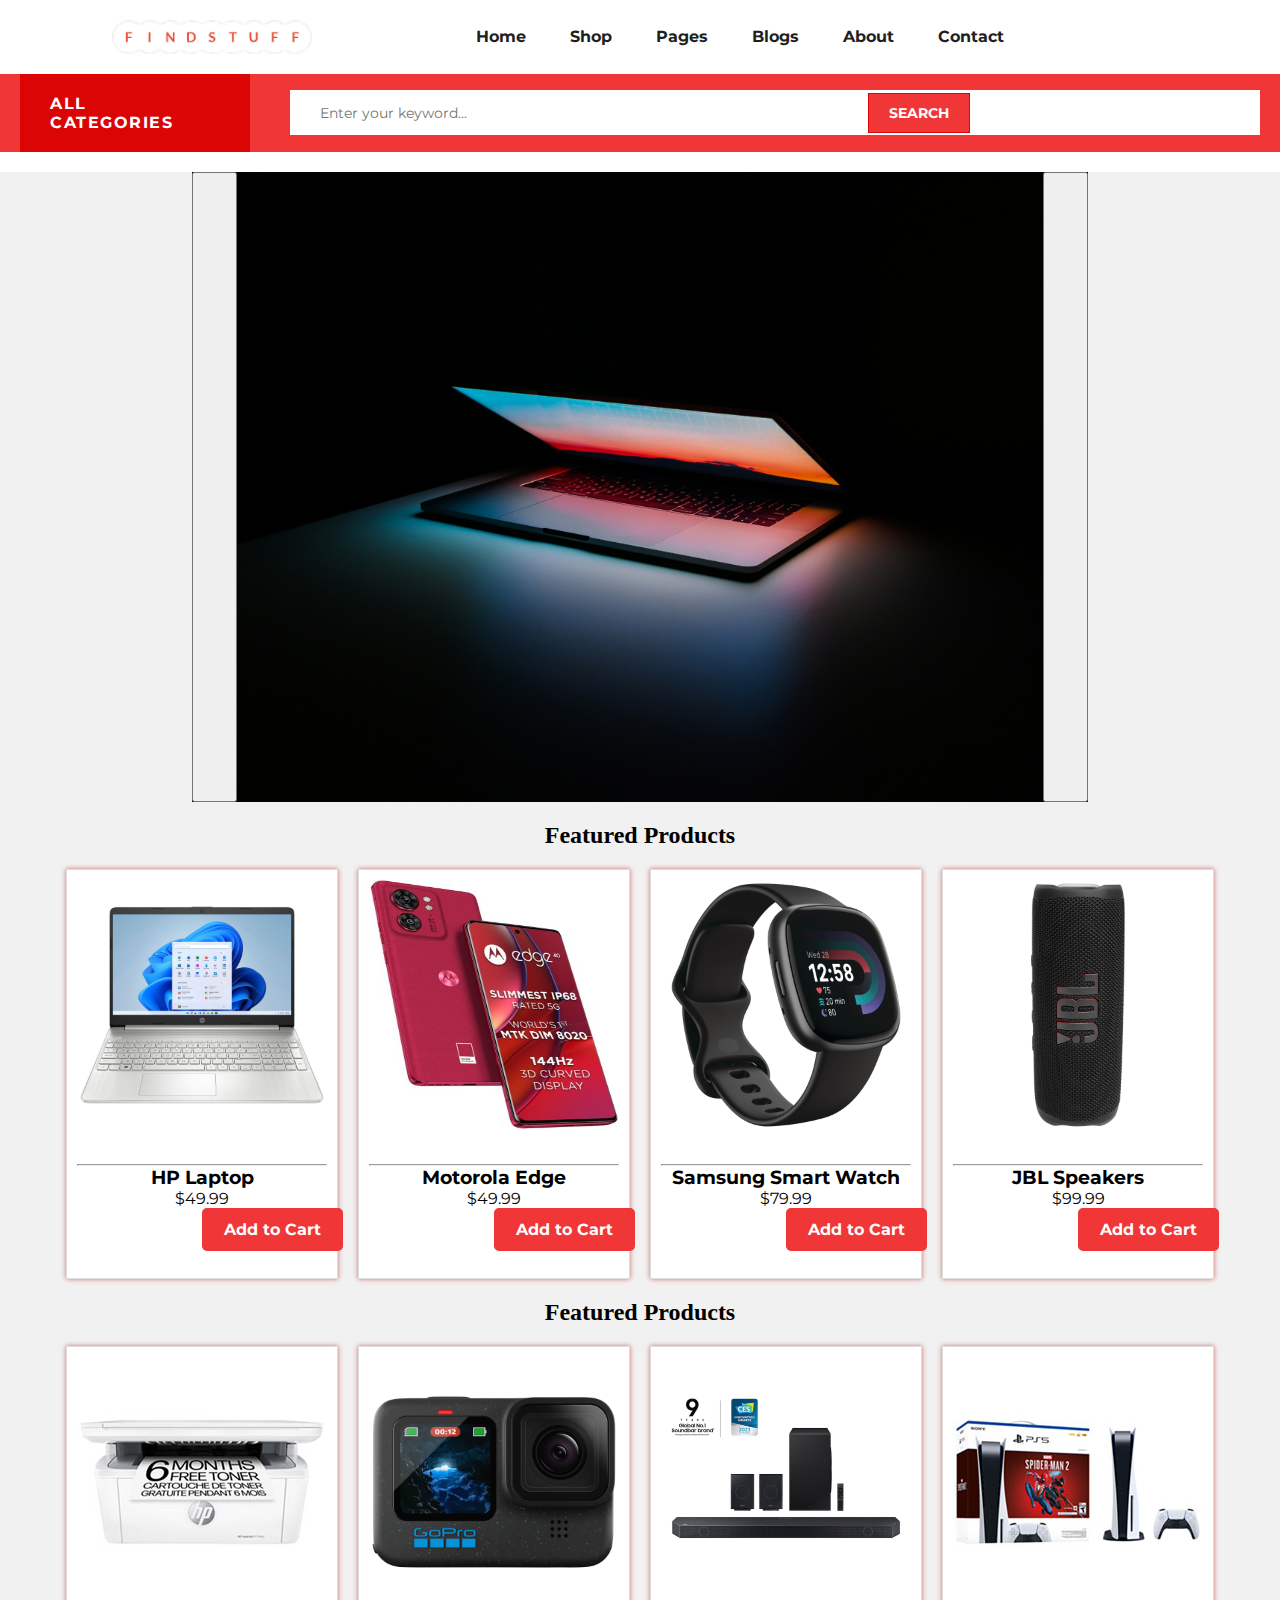
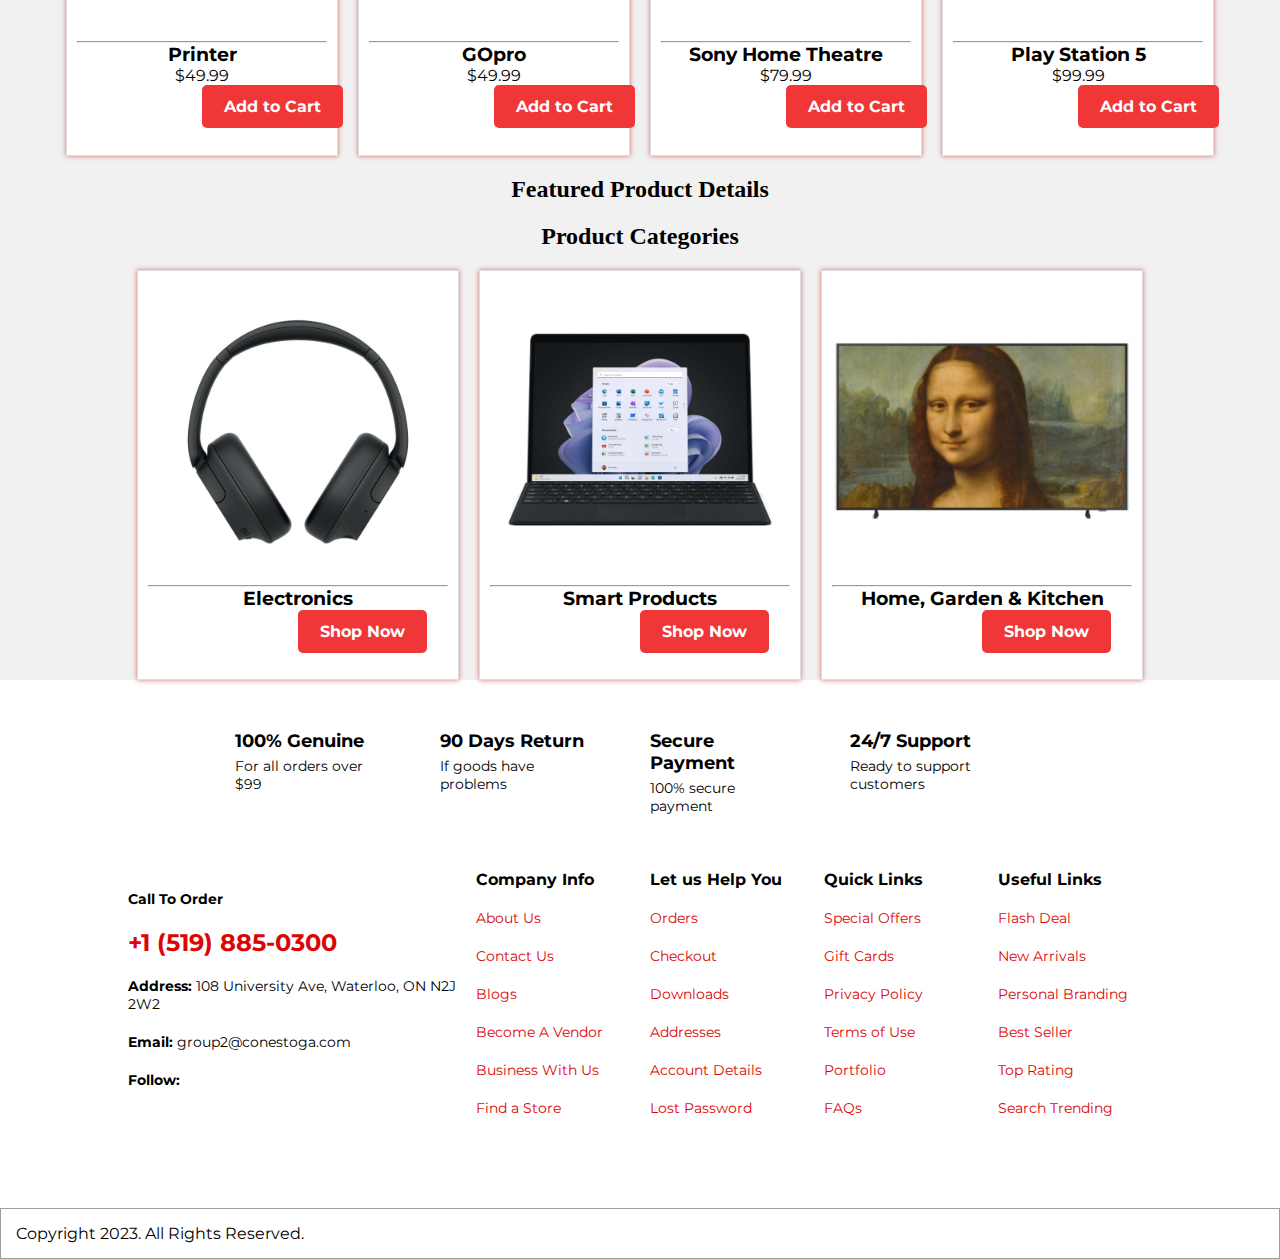
<file: index.html>
<!-- Shravan Choudhary 8941438 and yagnesh Mehta 8884884 -->
<!DOCTYPE html>
<html lang="en">
  <head>
    <meta charset="UTF-8" />
    <meta name="viewport" content="width=device-width, initial-scale=1.0" />
    <!-- <link href="./css/home.css" type="text/css" rel="stylesheet" /> -->
    <link rel="stylesheet" href="./css/home1.css" />
    <!-- <link rel="stylesheet" href="./css/jquery.bxslider.css" /> -->
    <link
      rel="stylesheet"
      href="https://cdnjs.cloudflare.com/ajax/libs/font-awesome/6.5.1/css/all.min.css"
      integrity="sha512-DTOQO9RWCH3ppGqcWaEA1BIZOC6xxalwEsw9c2QQeAIftl+Vegovlnee1c9QX4TctnWMn13TZye+giMm8e2LwA=="
      crossorigin="anonymous"
      referrerpolicy="no-referrer"
    />
    <link rel="stylesheet" href="./js/jquery-ui.min.css" />
    <link rel="stylesheet" href="./css/lightslider.css" />
    <!-- <link href="./js/script.js" type="text/js" /> -->

    <!-- <style>
      ul,
      li {
        margin: 0;
        padding: 0;
        list-style: none;
      }
    </style> -->
    <title>Document</title>
  </head>

  <body>
    <header>
      <div id="nav-section-1">
        <img src="./img/FindStuff-logos_transparent.png" id="nav-title" />
        <nav>
          <ul class="menu-items">
            <li><a href="./index.html">Home</a></li>
            <li><a href="./categories.html">Shop</a></li>
            <li><a href="#">Pages</a></li>
            <li><a href="#">Blogs</a></li>
            <li><a href="./aboutus.html">About</a></li>
            <li><a href="#">Contact</a></li>
          </ul>
        </nav>
        <div class="menu-icons">
          <a href="./login.html"><i class="fa-solid fa-user"></i></a>
        </div>
      </div>

      <div id="nav-section-2">
        <div class="categories">All Categories</div>
        <div class="searchSection">
          <i class="fa-solid fa-magnifying-glass"></i>
          <input type="text" id="search" placeholder="Enter your keyword..." />
          <button id="searchBtn">Search</button>
        </div>
      </div>
    </header>

    <main>
      <div class="imgSlider">
        <img
          src="./img/ales-nesetril-Im7lZjxeLhg-unsplash.jpg"
          alt="Error"
          class="image transform"
        />
        <img
          src="./img/nikita-kostrykin-5eLQ_NB-E8A-unsplash.jpg"
          alt="Error"
          class="image transform"
        />
        <img src="./img/Laptop.jpeg" alt="Error" class="image transform" />
        <img
          src="./img/kari-shea-1SAnrIxw5OY-unsplash.jpg"
          alt="Error"
          class="image transform"
        />
        <img
          src="./img/lee-campbell-GI6L2pkiZgQ-unsplash.jpg"
          alt="Error"
          class="image transform"
        />
        <button id="left" onclick="goPrev()">
          <i class="fa-solid fa-chevron-left"></i>
        </button>
        <button id="right" onclick="goNext()">
          <i class="fa-solid fa-chevron-right"></i>
        </button>
      </div>

      <h2>Featured Products</h2>
      <section class="Home-products">
        <div class="Home-card">
          <img src="./img/Laptop.jpeg" alt="Product 1" />
          <hr />
          <h3>HP Laptop</h3>
          <p class="price">$49.99</p>
          <button class="add-to-cart">Add to Cart</button>
        </div>

        <div class="Home-card">
          <img src="./img/Image1.jpeg" alt="Product 1" />
          <hr />
          <h3>Motorola Edge</h3>
          <p class="price">$49.99</p>
          <button class="add-to-cart">Add to Cart</button>
        </div>

        <div class="Home-card">
          <img src="./img/image2.jpeg" alt="Product 2" />
          <hr />
          <h3>Samsung Smart Watch</h3>
          <p class="price">$79.99</p>
          <button class="add-to-cart">Add to Cart</button>
        </div>

        <div class="Home-card">
          <img src="./img/Image3.jpeg" alt="Product 3" />
          <hr />
          <h3>JBL Speakers</h3>
          <p class="price">$99.99</p>
          <button class="add-to-cart">Add to Cart</button>
        </div>
      </section>

      <h2>Featured Products</h2>
      <section class="Home-products">
        <div class="Home-card">
          <img src="./img/printer.jpeg" alt="Product 1" />
          <hr />
          <h3>Printer</h3>
          <p class="price">$49.99</p>
          <button class="add-to-cart">Add to Cart</button>
        </div>

        <div class="Home-card">
          <img src="./img/Gopro.jpeg" alt="Product 1" />
          <hr />
          <h3>GOpro</h3>
          <p class="price">$49.99</p>
          <button class="add-to-cart">Add to Cart</button>
        </div>

        <div class="Home-card">
          <img src="./img/Home Theatre.jpeg" alt="Product 2" />
          <hr />
          <h3>Sony Home Theatre</h3>
          <p class="price">$79.99</p>
          <button class="add-to-cart">Add to Cart</button>
        </div>
        <div class="Home-card">
          <img src="./img/PS5.jpeg" alt="Product 3" />
          <hr />
          <h3>Play Station 5</h3>
          <p class="price">$99.99</p>
          <button class="add-to-cart">Add to Cart</button>
        </div>
      </section>

      <h2>Featured Product Details</h2>

      <!-- <ul class="bxslider">
        <li><img src="http://placehold.it/170x200&text=FooBar1" /></li>
        <li><img src="http://placehold.it/170x200&text=FooBar2" /></li>
        <li><img src="http://placehold.it/170x200&text=FooBar3" /></li>
        <li><img src="http://placehold.it/170x200&text=FooBar4" /></li>
        <li><img src="http://placehold.it/170x200&text=FooBar5" /></li>
        <li><img src="http://placehold.it/170x200&text=FooBar6" /></li>
        <li><img src="http://placehold.it/170x200&text=FooBar7" /></li>
        <li><img src="http://placehold.it/170x200&text=FooBar8" /></li>
      </ul> -->

      <!-- <section class="Home-details">
    <div class="Home-details-card">
      <img src="./img/image5.jpeg" alt="Product 4">
      <div class="details">
        <h3>Product Name 4</h3>
        <p class="price">$129.99</p>
        <p>Lorem ipsum dolor sit amet, consectetur adipiscing elit. Sed do eiusmod tempor incididunt ut labore et dolore magna aliqua.</p>
        <button class="add-to-cart">Add to Cart</button>
      </div>
    </div>

  </section> -->

      <h2>Product Categories</h2>
      <section class="Home-categories">
        <div class="category-card">
          <img src="./img/image6.jpeg" alt="Category 1" />
          <hr />
          <h3>Electronics</h3>
          <!-- <a href="#">Shop Now</a> -->
          <button class="add-to-cart">Shop Now</button>
        </div>
        <div class="category-card">
          <img src="./img/image4.jpeg" alt="Category 2" />
          <hr />
          <h3>Smart Products</h3>
          <!-- <a href="#">Shop Now</a> -->
          <button class="add-to-cart">Shop Now</button>
        </div>
        <div class="category-card">
          <img src="./img/Home.jpeg" alt="Category 3" />
          <hr />
          <h3>Home, Garden & Kitchen</h3>
          <!-- <a href="#">Shop Now</a> -->
          <button class="add-to-cart">Shop Now</button>
        </div>
      </section>
    </main>

    <!-- ... (remaining HTML content) ... -->

    <footer>
      <div class="care">
        <div>
          <div>
            <i class="fa-solid fa-truck-fast"></i>
          </div>
          <div class="care_details">
            <h3>100% Genuine</h3>
            <p>For all orders over $99</p>
          </div>
        </div>
        <div>
          <div>
            <i class="fa-solid fa-rotate"></i>
          </div>
          <div class="care_details">
            <h3>90 Days Return</h3>
            <p>If goods have problems</p>
          </div>
        </div>
        <div>
          <div>
            <i class="fa-regular fa-credit-card"></i>
          </div>
          <div class="care_details">
            <h3>Secure Payment</h3>
            <p>100% secure payment</p>
          </div>
        </div>
        <div>
          <div>
            <i class="fa-solid fa-headset"></i>
          </div>
          <div class="care_details">
            <h3>24/7 Support</h3>
            <p>Ready to support customers</p>
          </div>
        </div>
      </div>
      <div class="footer-top">
        <div class="contact">
          <p class="footerHeader">Call To Order</p>
          <h1>+1 (519) 885-0300</h1>
          <p><span>Address: </span> 108 University Ave, Waterloo, ON N2J 2W2</p>
          <p><span>Email: </span>group2@conestoga.com</p>
          <p>
            <span>Follow: </span>
            <span>
              <i class="fa-brands fa-facebook"></i>
              <i class="fa-brands fa-x-twitter"></i>
              <i class="fa-brands fa-pinterest"></i>
            </span>
          </p>
        </div>
        <div class="info">
          <p class="footerHeader">Company Info</p>
          <a href="#">About Us</a>
          <a href="#">Contact Us</a>
          <a href="#">Blogs</a>
          <a href="#">Become A Vendor</a>
          <a href="#">Business With Us</a>
          <a href="#">Find a Store</a>
        </div>
        <div class="help">
          <p class="footerHeader">Let us Help You</p>
          <a href="#">Orders</a>
          <a href="#">Checkout</a>
          <a href="#">Downloads</a>
          <a href="#">Addresses</a>
          <a href="#">Account Details</a>
          <a href="#">Lost Password</a>
        </div>
        <div class="links">
          <p class="footerHeader">Quick Links</p>
          <a href="#">Special Offers</a>
          <a href="#">Gift Cards</a>
          <a href="#">Privacy Policy</a>
          <a href="#">Terms of Use</a>
          <a href="#">Portfolio</a>
          <a href="#">FAQs</a>
        </div>
        <div class="useful">
          <p class="footerHeader">Useful Links</p>
          <a href="#">Flash Deal</a>
          <a href="#">New Arrivals</a>
          <a href="#">Personal Branding</a>
          <a href="#">Best Seller</a>
          <a href="#">Top Rating</a>
          <a href="#">Search Trending</a>
        </div>
      </div>

      <div class="footer-bottom">
        <p>Copyright 2023. All Rights Reserved.</p>
      </div>
    </footer>
    <script src="https://code.jquery.com/jquery-3.6.0.min.js"></script>
    <script src="./js/jquery-ui.min.js"></script>
    <script src="./js/lightslider.js"></script>
    <script></script>
    <!-- <script src="./js/product-details.js"></script> -->
    <script src="./js/script.js"></script>
    <!-- <script src="./js/jquery.bxslider.js"></script> -->
  </body>
</html>
</file>
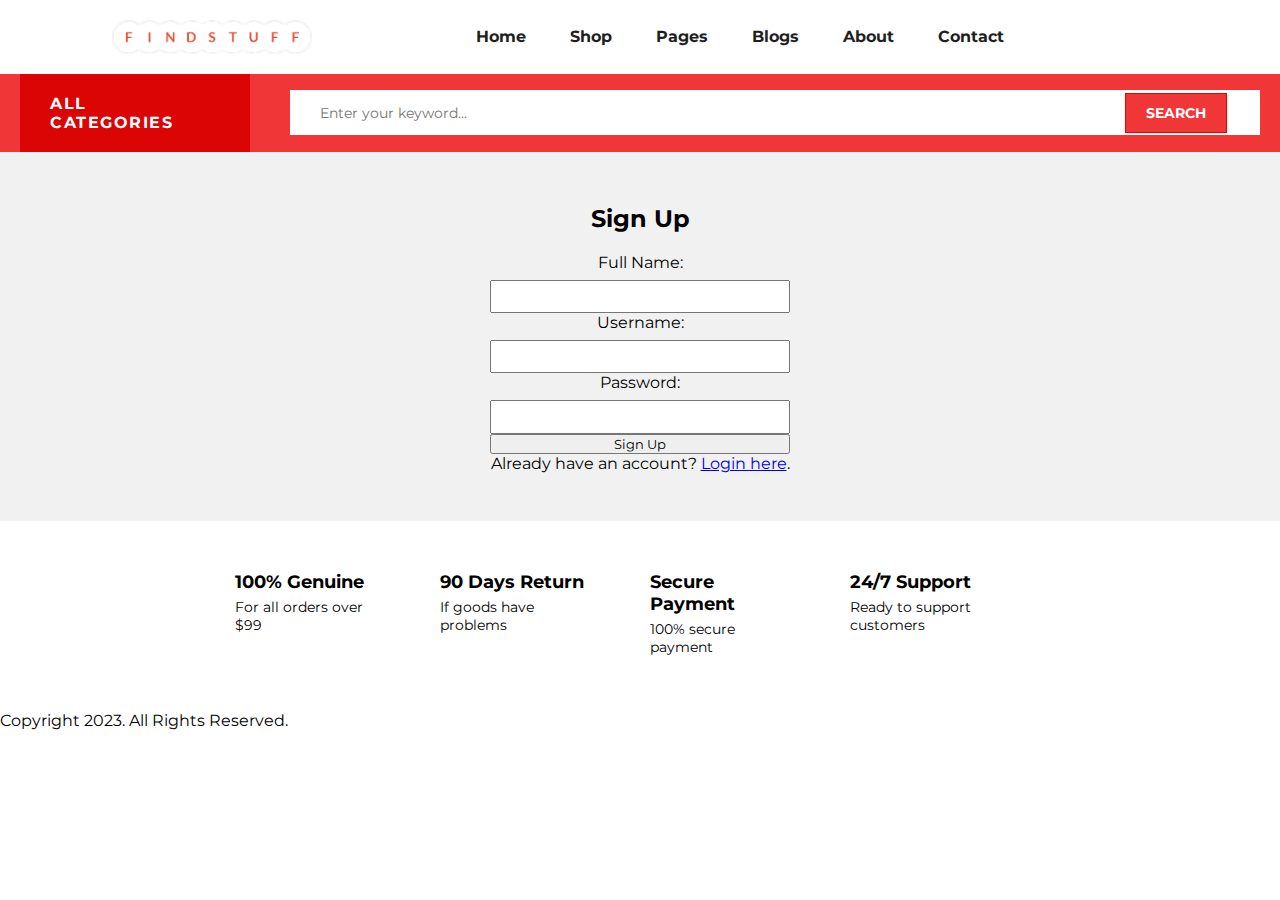
<file: login.html>
<!-- yagnesh mehta 8884884 -->
<!DOCTYPE html>
<html lang="en">
  <head>
    <meta charset="UTF-8" />
    <meta name="viewport" content="width=device-width, initial-scale=1.0" />
    <link
      href="./css/product-details-style.css"
      type="text/css"
      rel="stylesheet"
    />
    <link
      rel="stylesheet"
      href="https://cdnjs.cloudflare.com/ajax/libs/font-awesome/6.5.1/css/all.min.css"
      integrity="sha512-DTOQO9RWCH3ppGqcWaEA1BIZOC6xxalwEsw9c2QQeAIftl+Vegovlnee1c9QX4TctnWMn13TZye+giMm8e2LwA=="
      crossorigin="anonymous"
      referrerpolicy="no-referrer"
    />
    <link rel="stylesheet" href="./js/jquery-ui.min.css" />
    <link rel="stylesheet" href="./css/lightslider.css" />
    <link rel="stylesheet" href="./css/login.css" />

    <title>Document</title>
  </head>

  <body>
    <header>
      <div id="nav-section-1">
        <img src="./img/FindStuff-logos_transparent.png" id="nav-title" />
        <nav>
          <ul class="menu-items">
            <li><a href="./index.html">Home</a></li>
            <li><a href="./categories.html">Shop</a></li>
            <li><a href="#">Pages</a></li>
            <li><a href="#">Blogs</a></li>
            <li><a href="./aboutus.html">About</a></li>
            <li><a href="#">Contact</a></li>
          </ul>
        </nav>
        <div class="menu-icons"><i class="fa-solid fa-user"></i></div>
      </div>

      <div id="nav-section-2">
        <div class="categories">All Categories</div>
        <div class="searchSection">
          <i class="fa-solid fa-magnifying-glass"></i>
          <input type="text" id="search" placeholder="Enter your keyword..." />
          <button id="searchBtn">Search</button>
        </div>
      </div>
    </header>

    <main>
      <div id="signup-form" class="form-container">
        <form id="signupForm">
          <h2>Sign Up</h2>
          <label for="fullName">Full Name:</label>
          <input type="text" id="fullName" required />
          <label for="newUsername">Username:</label>
          <input type="text" id="newUsername" required />
          <label for="newPassword">Password:</label>
          <input type="password" id="newPassword" required />
          <button type="submit">Sign Up</button>
          <p>
            Already have an account?
            <a href="./index.html" id="toggleLogin">Login here</a>.
          </p>
        </form>
      </div>
    </main>
    <footer>
      <div class="care">
        <div>
          <div>
            <i class="fa-solid fa-truck-fast"></i>
          </div>
          <div class="care_details">
            <h3>100% Genuine</h3>
            <p>For all orders over $99</p>
          </div>
        </div>
        <div>
          <div>
            <i class="fa-solid fa-rotate"></i>
          </div>
          <div class="care_details">
            <h3>90 Days Return</h3>
            <p>If goods have problems</p>
          </div>
        </div>
        <div>
          <div>
            <i class="fa-regular fa-credit-card"></i>
          </div>
          <div class="care_details">
            <h3>Secure Payment</h3>
            <p>100% secure payment</p>
          </div>
        </div>
        <div>
          <div>
            <i class="fa-solid fa-headset"></i>
          </div>
          <div class="care_details">
            <h3>24/7 Support</h3>
            <p>Ready to support customers</p>
          </div>
        </div>
      </div>
      Copyright 2023. All Rights Reserved.
    </footer>
    <script src="https://code.jquery.com/jquery-3.6.0.min.js"></script>
    <script src="./js/jquery-ui.min.js"></script>
    <script src="./js/lightslider.js"></script>
    <script></script>
    <script src="./js/signup.js"></script>
    <script src="./js/script.js"></script>
  </body>
</html>
</file>
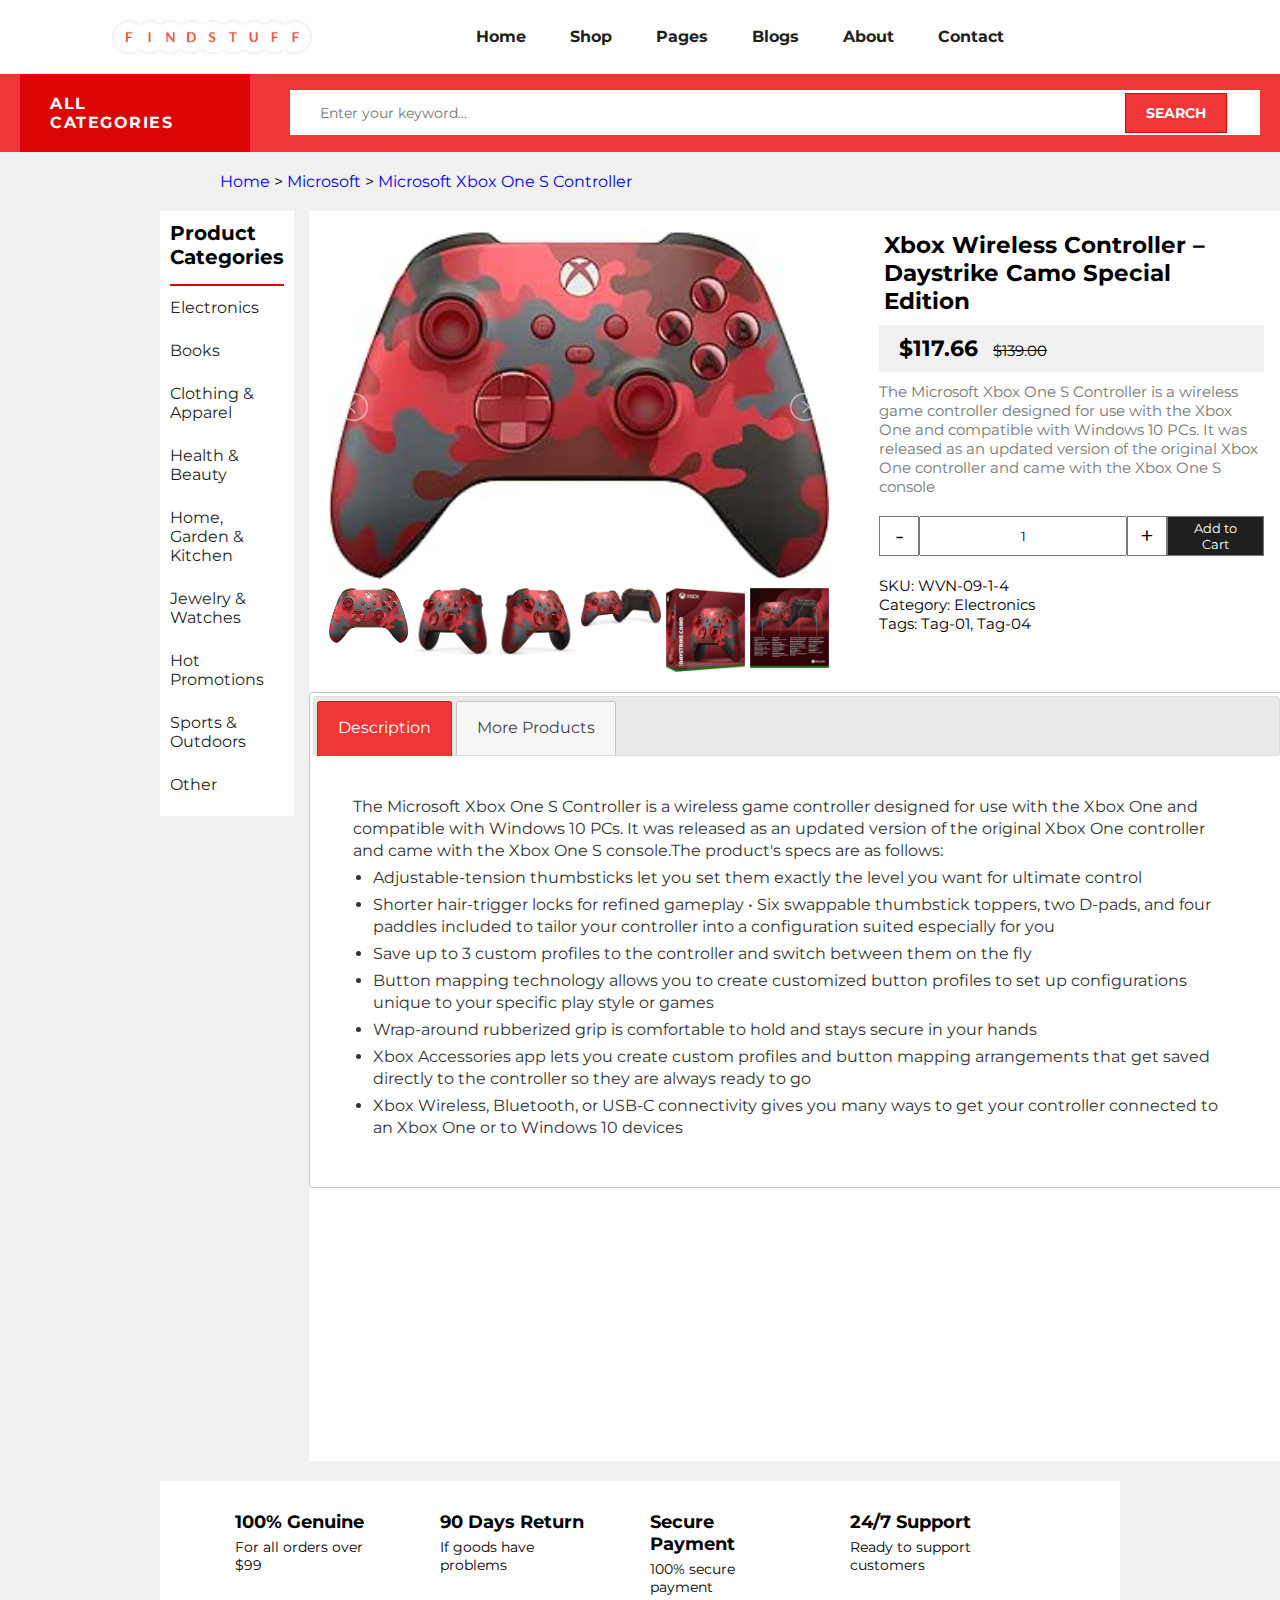
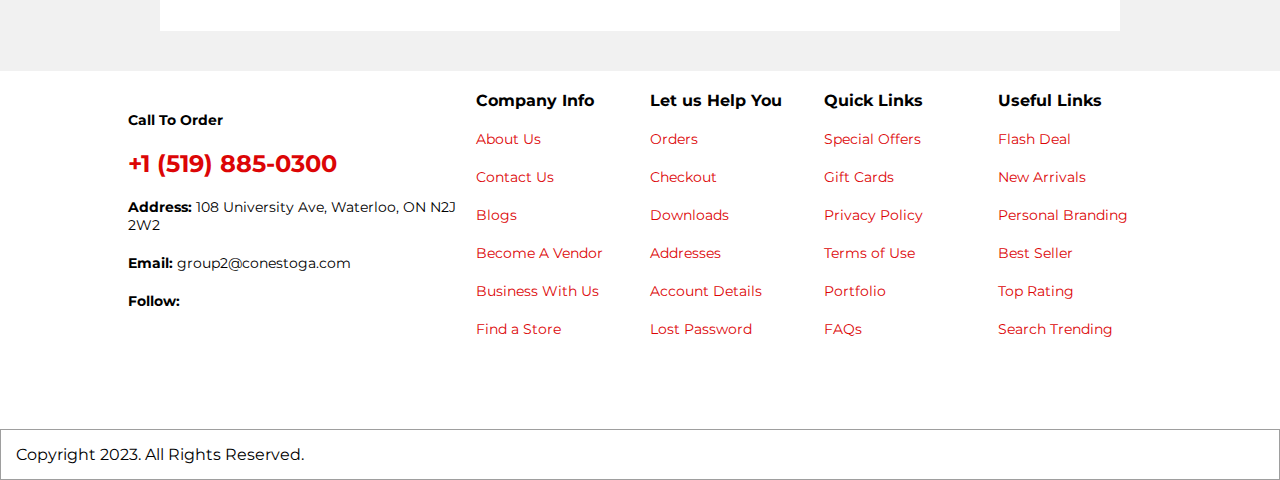
<file: product_details.html>
<!-- PIYUSH MANANDHAR / 8919221 -->

<!DOCTYPE html>
<html lang="en">
  <head>
    <meta charset="UTF-8" />
    <meta name="viewport" content="width=device-width, initial-scale=1.0" />
    <link
      href="./css/product-details-style.css"
      type="text/css"
      rel="stylesheet"
    />
    <link
      rel="stylesheet"
      href="https://cdnjs.cloudflare.com/ajax/libs/font-awesome/6.5.1/css/all.min.css"
      integrity="sha512-DTOQO9RWCH3ppGqcWaEA1BIZOC6xxalwEsw9c2QQeAIftl+Vegovlnee1c9QX4TctnWMn13TZye+giMm8e2LwA=="
      crossorigin="anonymous"
      referrerpolicy="no-referrer"
    />
    <link rel="stylesheet" href="./js/jquery-ui.min.css" />
    <link rel="stylesheet" href="./css/lightslider.css" />

    <title>Product Detail</title>
  </head>
  <body>
    <header>
      <div id="nav-section-1">
        <img src="./img/FindStuff-logos_transparent.png" id="nav-title" />
        <nav>
          <ul class="menu-items">
            <li><a href="./index.html">Home</a></li>
            <li><a href="./categories.html">Shop</a></li>
            <li><a href="#">Pages</a></li>
            <li><a href="#">Blogs</a></li>
            <li><a href="./aboutus.html">About</a></li>
            <li><a href="#">Contact</a></li>
          </ul>
        </nav>
        <div class="menu-icons">
          <i class="fa-solid fa-cart-shopping" id="cart"></i>
        </div>
      </div>

      <div id="nav-section-2">
        <div class="categories">All Categories</div>
        <div class="searchSection">
          <i class="fa-solid fa-magnifying-glass"></i>
          <input type="text" id="search" placeholder="Enter your keyword..." />
          <button id="searchBtn">Search</button>
        </div>
      </div>
    </header>

    <main>
      <p>
        <a href="./index.html">Home</a> > <a href="#">Microsoft</a> >
        <a href="./product_details.html" class="productTitle"
          >Microsoft Xbox One S Controller</a
        >
      </p>
      <div class="container">
        <div class="side-bar-1">
          <h2>Product Categories</h2>
          <ul>
            <li><a href="#">Electronics</a></li>
            <li><a href="#">Books</a></li>
            <li><a href="#">Clothing & Apparel</a></li>
            <li><a href="#">Health & Beauty</a></li>
            <li><a href="#">Home, Garden & Kitchen</a></li>
            <li><a href="#">Jewelry & Watches</a></li>
            <li><a href="#">Hot Promotions</a></li>
            <li><a href="#">Sports & Outdoors</a></li>
            <li><a href="#">Other</a></li>
          </ul>
        </div>

        <div id="dialog" title="Shopping Cart">
          <p>Added To Cart</p>
        </div>

        <div class="details">
          <div class="inner_details">
            <div class="item">
              <div class="clearfix" style="max-width: 500px">
                <ul id="image-gallery" class="gallery list-unstyled cS-hidden">
                  <li data-thumb="img/thumb/cS-1.jpg">
                    <img src="img/cS-1.jpg" />
                  </li>
                  <li data-thumb="img/thumb/cS-2.jpg">
                    <img src="img/cS-2.jpg" />
                  </li>
                  <li data-thumb="img/thumb/cS-3.jpg">
                    <img src="img/cS-3.jpg" />
                  </li>
                  <li data-thumb="img/thumb/cS-4.jpg">
                    <img src="img/cS-4.jpg" />
                  </li>
                  <li data-thumb="img/thumb/cS-5.jpg">
                    <img src="img/cS-5.jpg" />
                  </li>
                  <li data-thumb="img/thumb/cS-6.jpg">
                    <img src="img/cS-6.jpg" />
                  </li>
                  <li data-thumb="img/thumb/cS-7.jpg">
                    <img src="img/cS-7.jpg" />
                  </li>
                </ul>
              </div>
            </div>

            <div class="productDetails">
              <h1 class="productTitle" id="productTitle">
                Xbox Wireless Controller – Daystrike Camo Special Edition
              </h1>
              <div class="prices">
                <span id="productPrice">$117.66</span>
                <span id="productPriceBefore">$139.00</span>
              </div>
              <p id="productDescription">
                The Microsoft Xbox One S Controller is a wireless game
                controller designed for use with the Xbox One and compatible
                with Windows 10 PCs. It was released as an updated version of
                the original Xbox One controller and came with the Xbox One S
                console
              </p>

              <div class="addToCartSection">
                <div>
                  <button class="quantityBtn" id="lessItem">-</button
                  ><input type="text" id="itemQuantity" value="1" /><button
                    class="quantityBtn"
                    id="moreItem"
                  >
                    +
                  </button>
                </div>
                <button id="addToCart">Add to Cart</button>
              </div>
              <p>SKU: WVN-09-1-4</p>
              <p>Category: Electronics</p>
              <p>Tags: Tag-01, Tag-04</p>
            </div>
          </div>

          <div id="tabs">
            <ul>
              <li><a href="#tabs-1">Description</a></li>
              <li><a href="#tabs-2">More Products</a></li>
            </ul>
            <div id="tabs-1">
              <p>
                The Microsoft Xbox One S Controller is a wireless game
                controller designed for use with the Xbox One and compatible
                with Windows 10 PCs. It was released as an updated version of
                the original Xbox One controller and came with the Xbox One S
                console.The product's specs are as follows:
              </p>
              <ul>
                <li>
                  Adjustable-tension thumbsticks let you set them exactly the
                  level you want for ultimate control
                </li>
                <li>
                  Shorter hair-trigger locks for refined gameplay • Six
                  swappable thumbstick toppers, two D-pads, and four paddles
                  included to tailor your controller into a configuration suited
                  especially for you
                </li>
                <li>
                  Save up to 3 custom profiles to the controller and switch
                  between them on the fly
                </li>
                <li>
                  Button mapping technology allows you to create customized
                  button profiles to set up configurations unique to your
                  specific play style or games
                </li>
                <li>
                  Wrap-around rubberized grip is comfortable to hold and stays
                  secure in your hands
                </li>
                <li>
                  Xbox Accessories app lets you create custom profiles and
                  button mapping arrangements that get saved directly to the
                  controller so they are always ready to go
                </li>
                <li>
                  Xbox Wireless, Bluetooth, or USB-C connectivity gives you many
                  ways to get your controller connected to an Xbox One or to
                  Windows 10 devices
                </li>
              </ul>
            </div>

            <div id="tabs-2">
              <div id="moreProducts"></div>
            </div>
          </div>
        </div>
      </div>

      <div class="care">
        <div>
          <div>
            <i class="fa-solid fa-truck-fast"></i>
          </div>
          <div class="care_details">
            <h3>100% Genuine</h3>
            <p>For all orders over $99</p>
          </div>
        </div>
        <div>
          <div>
            <i class="fa-solid fa-rotate"></i>
          </div>
          <div class="care_details">
            <h3>90 Days Return</h3>
            <p>If goods have problems</p>
          </div>
        </div>
        <div>
          <div>
            <i class="fa-regular fa-credit-card"></i>
          </div>
          <div class="care_details">
            <h3>Secure Payment</h3>
            <p>100% secure payment</p>
          </div>
        </div>
        <div>
          <div>
            <i class="fa-solid fa-headset"></i>
          </div>
          <div class="care_details">
            <h3>24/7 Support</h3>
            <p>Ready to support customers</p>
          </div>
        </div>
      </div>
    </main>
    <footer>
      <div class="footer-top">
        <div class="contact">
          <p class="footerHeader">Call To Order</p>
          <h1>+1 (519) 885-0300</h1>
          <p><span>Address: </span> 108 University Ave, Waterloo, ON N2J 2W2</p>
          <p><span>Email: </span>group2@conestoga.com</p>
          <p>
            <span>Follow: </span>
            <span>
              <i class="fa-brands fa-facebook"></i>
              <i class="fa-brands fa-x-twitter"></i>
              <i class="fa-brands fa-pinterest"></i>
            </span>
          </p>
        </div>
        <div class="info">
          <p class="footerHeader">Company Info</p>
          <a href="#">About Us</a>
          <a href="#">Contact Us</a>
          <a href="#">Blogs</a>
          <a href="#">Become A Vendor</a>
          <a href="#">Business With Us</a>
          <a href="#">Find a Store</a>
        </div>
        <div class="help">
          <p class="footerHeader">Let us Help You</p>
          <a href="#">Orders</a>
          <a href="#">Checkout</a>
          <a href="#">Downloads</a>
          <a href="#">Addresses</a>
          <a href="#">Account Details</a>
          <a href="#">Lost Password</a>
        </div>
        <div class="links">
          <p class="footerHeader">Quick Links</p>
          <a href="#">Special Offers</a>
          <a href="#">Gift Cards</a>
          <a href="#">Privacy Policy</a>
          <a href="#">Terms of Use</a>
          <a href="#">Portfolio</a>
          <a href="#">FAQs</a>
        </div>
        <div class="useful">
          <p class="footerHeader">Useful Links</p>
          <a href="#">Flash Deal</a>
          <a href="#">New Arrivals</a>
          <a href="#">Personal Branding</a>
          <a href="#">Best Seller</a>
          <a href="#">Top Rating</a>
          <a href="#">Search Trending</a>
        </div>
      </div>

      <div class="footer-bottom">
        <p>Copyright 2023. All Rights Reserved.</p>
      </div>
    </footer>
    <script src="https://code.jquery.com/jquery-3.6.0.min.js"></script>
    <script src="./js/jquery-ui.min.js"></script>
    <script src="./js/lightslider.js"></script>
    <script></script>
    <script src="./js/product-details.js" type="module"></script>
  </body>
</html>
</file>
<file: css/home.css>
main {
  padding: 2em;
}

form {
  display: flex;
  flex-direction: column;
  max-width: 300px;
  margin: 0 auto;
}

label {
  margin-bottom: 0.5em;
}

input {
  padding: 0.5em;
  margin-bottom: 1em;
}

.sliderimg {
  width: 100% !important;
}
.bxslider {
  height: 300px !important;
}
</file>
<file: css/home1.css>
/* shravan Choudhary 8941438 and Yagnesh Mehta 8884884 */

@import url("https://fonts.googleapis.com/css2?family=Montserrat&display=swap");

* {
  margin: 0;
  padding: 0;
  box-sizing: border-box;
  font-family: "Montserrat", sans-serif;
}

.imgSlider {
  width: 70vw;
  height: 70vh;
  background-color: rgb(68, 66, 66);
  margin: auto;
  margin-top: 20px;
  position: relative;
  overflow: hidden;
}
.image {
  position: absolute;
  background-size: cover;
  width: 100%;
  height: 100%;
  z-index: 0;
  transition: 0.9s ease-in-out;
}
button {
  position: absolute;
  z-index: 10;
  font-size: 20px;
}
#right {
  margin-left: 95%;
  height: 100%;
  width: 5%;
  opacity: 1;
}
#left {
  height: 100%;
  width: 5%;
  opacity: 1;
}

ul,
li {
  list-style: none outside none;
  padding-left: 0;
  margin: 0;
}

#nav-section-1 {
  display: flex;
  justify-content: space-around;
  align-items: center;
  padding: 20px 40px;
  box-shadow: 0 1px 8px #ddd;
}
#nav-title {
  width: 200px;
}
.menu-items li {
  list-style: none;
  display: inline-block;
  padding: 0 20px;
}

.menu-items li a {
  text-decoration: none;
  font-weight: bold;
  color: #1f1f1f;
  font-size: 16px;
}
.menu-items li a:hover {
  color: #dc0506;
}
#nav-section-2 {
  background-color: #f03637;
  display: flex;
  align-items: center;
  justify-content: center;
}
#nav-section-2 > div {
  margin: 0 20px;
}

.searchSection {
  display: flex;
  background-color: white;
  width: 975px;
  height: 45px;
  align-items: center;
  padding: 0 15px;
  justify-content: flex-start;
}
#search {
  border: none;
  background: transparent;
  font-size: 14px;
  padding: 0 15px;
}
#search:focus {
  outline: none;
}
#searchBtn {
  background-color: #f03637;
  text-transform: uppercase;
  font-size: 14px;
  color: white;
  font-weight: bold;
  padding: 10px 20px;
  float: right;
  border: 1px solid #dc0506;
  margin-left: 44vw;
}

.categories {
  padding: 20px 30px;
  color: white;
  text-transform: uppercase;
  font-weight: bold;
  font-size: 16px;
  word-spacing: 5px;
  letter-spacing: 1.5px;
}

main {
  background-color: #f1f1f1;
}

main img {
  width: 300px;
}

/* .side-bar-1,
.side-bar-2,
.details {
  background-color: white;
} */

/* .details {
  width: 975px;
} */
.categories {
  background-color: #dc0506;
}
/* .container {
  display: grid;
  width: 75%;
  grid-template-columns: repeat(5, 1fr);
  grid-template-rows: repeat(4, 3fr) auto;
  grid-column-gap: 15px;
  grid-row-gap: 20px;
  margin: 0 auto;
} */

/* .item {
  margin: 20px 20px;
}
.side-bar-1 {
  grid-area: 1 / 1 / 3 / 2;
}
.side-bar-2 {
  grid-area: 3 / 1 / 5 / 2;
}

.details {
  grid-area: 1 / 2 / 6 / 6;
}
.inner_details {
  display: grid;
  grid-template-columns: 1fr 1fr;
  gap: 10px;
}
.productDetails {
  margin: 20px;
}
.productDetails > p {
  font-size: 15px;
}

#product_img {
  flex: 1 1 calc(25% - 10px);
  width: auto;
  background-color: #f1f1f1;
}
#product_img img {
  width: 100%;
}
#productTitle {
  font-size: 22px;
  padding: 0 5px;
}
.prices {
  background-color: #f1f1f1;
  padding: 10px 20px;
  margin: 10px 0;
}

#productPrice {
  font-size: 22px;
  font-weight: bold;
  padding-right: 0.5em;
}
#productPriceBefore {
  font-size: 15px;
  text-decoration: line-through;
}
#productDescription {
  font-size: 15px;
  text-align: left;
  color: #777777;
} */

/* .addToCartSection {
  margin: 20px 0;
  display: flex;
  justify-content: space-around;
  /* border-bottom: 1px solid #777777;
} */

/* .addToCartSection > div {
  display: flex;
} */
/* .quantityBtn {
  width: 40px;
  height: 40px;
  font-size: 150%;
  align-items: center;
  border: 1px solid #777777;
  background-color: white;
} */
/* #itemQuantity {
  padding: 10px;
  text-align: center;
  align-self: center;
} */

/* #addToCart {
  background-color: #1f1f1f;
  border: 1px solid #777777;
  color: white;
  padding: 0 20px;
} */

.care {
  display: flex;
  justify-content: space-evenly;
  background-color: white;
  width: 75%;
  margin: 20px auto;
  padding: 20px 50px;
}

.care div {
  display: flex;
}

.care > div {
  padding: 10px 15px;
}
.care > div h3 {
  font-size: 18px;
}
.care > div p {
  font-size: 14px;
  padding: 5px 0px;
}
.care div i {
  color: #dc0506;
  font-size: 200%;
  align-self: center;
}

.care_details {
  flex-direction: column;
  padding: 0 10px;
}
/* .ui-state-default,
.ui-widget-content .ui-state-default,
.ui-widget-header .ui-state-default,
.ui-button,
html .ui-button.ui-state-disabled:hover,
html .ui-button.ui-state-disabled:active {
  border: 1px solid rgb(197, 197, 197);
  background: rgb(211, 9, 9);
  font-weight: normal;
  color: rgb(69, 69, 69);
} */

.Home-products img {
  width: 250px;
  height: 250px;
  margin-bottom: 30px;
}

.Home-card {
  box-shadow: 0px 0px 5px 0px rgb(209, 111, 111);
  background-color: white;
  height: 410px;
}

main h2 {
  text-align: center;
  margin: 20px 10px;
  font-weight: 700;
  font-family: Georgia, "Times New Roman", Times, serif;
}

.Home-products,
.discounts,
.Home-details,
.Home-categories {
  display: flex;
  flex-wrap: wrap;
  gap: 20px;
  justify-content: center;
  margin: 20px 10px;
}
.Home-card,
.Home-details-card,
.category-card {
  border: 1px solid #ddd;
  padding: 10px;
  height: 410px;
  text-align: center;
  box-shadow: 0px 0px 5px 0px rgb(209, 111, 111);
  background-color: white;
}

/* .Home-card
.discount-card img,
.product-details-card img,
.category-card img {
  max-width: 100%;
  height: auto;
} */
/* .discount-card a,
.product-details-card .add-to-cart,
.category-card a {
  text-decoration: none;
  color: #1f1f1f;
  background-color: #f1f1f1;
  padding: 5px 10px;
  border: 1px solid #ddd;
  display: inline-block;
  margin-top: 10px;
} */
/* ... (previous CSS content) ... */
/* .featured-products,
.discounts,
.product-details,
.product-categories {
  display: flex;
  flex-wrap: wrap;
  gap: 20px;
} */

/* .discount-card,
.product-details-card,
.category-card {
  border: 1px solid #ddd;
  padding: 10px;
  text-align: center;
} */
/* .Home-card
.discount-card img,
.product-details-card img,
.category-card img {
  max-width: 100%;
  height: auto;
} */
/* .discount-card a,
.product-details-card .add-to-cart,
.category-card a {
  text-decoration: none;
  color: #1f1f1f;
  background-color: #f1f1f1;
  padding: 5px 10px;
  border: 1px solid #ddd;
  display: inline-block;
  margin-top: 10px;
} */

/* ... (remaining CSS content) ... */
.add-to-cart {
  /* display: inline-block; */
  /* margin: 0 auto; */
  padding: 10px 20px;
  font-size: 16px;
  font-weight: bold;
  text-align: center;
  text-decoration: none;
  cursor: pointer;
  border: 2px solid #f03637;
  border-radius: 5px;
  color: #fff;
  background-color: #f03637;
  transition: background-color 0.3s ease, color 0.3s ease;
}
.add-to-cart:hover {
  background-color: #fff;
  color: #f03637;
}

.add-to-cart:active {
  background-color: #dc0506;
  border-color: #dc0506;
}

footer {
  margin-top: 20px;
}
.footer-top {
  display: grid;
  justify-content: center;
  width: 80%;
  grid-template-columns: repeat(6, 1fr);
  grid-template-rows: repeat(4, 1fr);
  grid-column-gap: 20px;
  grid-row-gap: 0px;
  margin: 20px auto;
}

.footer-bottom {
  padding: 10px auto;
  border: 1px solid #9e9e9e;
}

.footer-bottom p {
  padding: 15px;
}

.footerHeader {
  font-size: 16px;
  font-weight: bold;
}

.info,
.help,
.links,
.useful {
  display: flex;
  flex-direction: column;
  gap: 20px;
}

.info a,
.help a,
.links a,
.useful a {
  color: #dc0506;
  text-decoration: none;
  font-size: 14px;
}

.contact h1 {
  font-size: 24px;
  color: #dc0506;
  margin: 10px 0;
}

.contact p {
  font-size: 14px;
  margin: 20px 0;
}
.contact p > span {
  font-weight: bold;
}

.contact {
  grid-area: 1 / 1 / 4 / 3;
}
.info {
  grid-area: 1 / 3 / 5 / 4;
}
.help {
  grid-area: 1 / 4 / 5 / 5;
}
.links {
  grid-area: 1 / 5 / 5 / 6;
}
.useful {
  grid-area: 1 / 6 / 5 / 7;
}
</file>
<file: css/lightslider.css>
/* Shravan Choudhary 8941438 and Yagnesh Mehta 8884884 */
/*! lightslider - v1.1.3 - 2015-04-14
* https://github.com/sachinchoolur/lightslider
* Copyright (c) 2015 Sachin N; Licensed MIT */
/** /!!! core css Should not edit !!!/**/

.lSSlideOuter {
  overflow: hidden;
  -webkit-touch-callout: none;
  -webkit-user-select: none;
  -khtml-user-select: none;
  -moz-user-select: none;
  -ms-user-select: none;
  user-select: none;
}
.lightSlider:before,
.lightSlider:after {
  content: " ";
  display: table;
}
.lightSlider {
  overflow: hidden;
  margin: 0;
}
.lSSlideWrapper {
  max-width: 100%;
  overflow: hidden;
  position: relative;
}
.lSSlideWrapper > .lightSlider:after {
  clear: both;
}
.lSSlideWrapper .lSSlide {
  -webkit-transform: translate(0px, 0px);
  -ms-transform: translate(0px, 0px);
  transform: translate(0px, 0px);
  -webkit-transition: all 1s;
  -webkit-transition-property: -webkit-transform, height;
  -moz-transition-property: -moz-transform, height;
  transition-property: transform, height;
  -webkit-transition-duration: inherit !important;
  transition-duration: inherit !important;
  -webkit-transition-timing-function: inherit !important;
  transition-timing-function: inherit !important;
}
.lSSlideWrapper .lSFade {
  position: relative;
}
.lSSlideWrapper .lSFade > * {
  position: absolute !important;
  top: 0;
  left: 0;
  z-index: 9;
  margin-right: 0;
  width: 100%;
}
.lSSlideWrapper.usingCss .lSFade > * {
  opacity: 0;
  -webkit-transition-delay: 0s;
  transition-delay: 0s;
  -webkit-transition-duration: inherit !important;
  transition-duration: inherit !important;
  -webkit-transition-property: opacity;
  transition-property: opacity;
  -webkit-transition-timing-function: inherit !important;
  transition-timing-function: inherit !important;
}
.lSSlideWrapper .lSFade > *.active {
  z-index: 10;
}
.lSSlideWrapper.usingCss .lSFade > *.active {
  opacity: 1;
}
/** /!!! End of core css Should not edit !!!/**/

/* Pager */
.lSSlideOuter .lSPager.lSpg {
  margin: 10px 0 0;
  padding: 0;
  text-align: center;
}
.lSSlideOuter .lSPager.lSpg > li {
  cursor: pointer;
  display: inline-block;
  padding: 0 5px;
}
.lSSlideOuter .lSPager.lSpg > li a {
  background-color: #222222;
  border-radius: 30px;
  display: inline-block;
  height: 8px;
  overflow: hidden;
  text-indent: -999em;
  width: 8px;
  position: relative;
  z-index: 99;
  -webkit-transition: all 0.5s linear 0s;
  transition: all 0.5s linear 0s;
}
.lSSlideOuter .lSPager.lSpg > li:hover a,
.lSSlideOuter .lSPager.lSpg > li.active a {
  background-color: #428bca;
}
.lSSlideOuter .media {
  opacity: 0.8;
}
.lSSlideOuter .media.active {
  opacity: 1;
}
/* End of pager */

/** Gallery */
.lSSlideOuter .lSPager.lSGallery {
  list-style: none outside none;
  padding-left: 0;
  margin: 0;
  overflow: hidden;
  transform: translate3d(0px, 0px, 0px);
  -moz-transform: translate3d(0px, 0px, 0px);
  -ms-transform: translate3d(0px, 0px, 0px);
  -webkit-transform: translate3d(0px, 0px, 0px);
  -o-transform: translate3d(0px, 0px, 0px);
  -webkit-transition-property: -webkit-transform;
  -moz-transition-property: -moz-transform;
  -webkit-touch-callout: none;
  -webkit-user-select: none;
  -khtml-user-select: none;
  -moz-user-select: none;
  -ms-user-select: none;
  user-select: none;
}
.lSSlideOuter .lSPager.lSGallery li {
  overflow: hidden;
  -webkit-transition: border-radius 0.12s linear 0s 0.35s linear 0s;
  transition: border-radius 0.12s linear 0s 0.35s linear 0s;
}
.lSSlideOuter .lSPager.lSGallery li.active,
.lSSlideOuter .lSPager.lSGallery li:hover {
  border-radius: 5px;
}
.lSSlideOuter .lSPager.lSGallery img {
  display: block;
  height: auto;
  max-width: 100%;
}
.lSSlideOuter .lSPager.lSGallery:before,
.lSSlideOuter .lSPager.lSGallery:after {
  content: " ";
  display: table;
}
.lSSlideOuter .lSPager.lSGallery:after {
  clear: both;
}
/* End of Gallery*/

/* slider actions */
.lSAction > a {
  width: 32px;
  display: block;
  top: 50%;
  height: 32px;
  background-image: url("../img/controls.png");
  cursor: pointer;
  position: absolute;
  z-index: 99;
  margin-top: -16px;
  opacity: 0.5;
  -webkit-transition: opacity 0.35s linear 0s;
  transition: opacity 0.35s linear 0s;
}
.lSAction > a:hover {
  opacity: 1;
}
.lSAction > .lSPrev {
  background-position: 0 0;
  left: 10px;
}
.lSAction > .lSNext {
  background-position: -32px 0;
  right: 10px;
}
.lSAction > a.disabled {
  pointer-events: none;
}
.cS-hidden {
  height: 1px;
  opacity: 0;
  filter: alpha(opacity=0);
  overflow: hidden;
}

/* vertical */
.lSSlideOuter.vertical {
  position: relative;
}
.lSSlideOuter.vertical.noPager {
  padding-right: 0px !important;
}
.lSSlideOuter.vertical .lSGallery {
  position: absolute !important;
  right: 0;
  top: 0;
}
.lSSlideOuter.vertical .lightSlider > * {
  width: 100% !important;
  max-width: none !important;
}

/* vertical controlls */
.lSSlideOuter.vertical .lSAction > a {
  left: 50%;
  margin-left: -14px;
  margin-top: 0;
}
.lSSlideOuter.vertical .lSAction > .lSNext {
  background-position: 31px -31px;
  bottom: 10px;
  top: auto;
}
.lSSlideOuter.vertical .lSAction > .lSPrev {
  background-position: 0 -31px;
  bottom: auto;
  top: 10px;
}
/* vertical */

/* Rtl */
.lSSlideOuter.lSrtl {
  direction: rtl;
}
.lSSlideOuter .lightSlider,
.lSSlideOuter .lSPager {
  padding-left: 0;
  list-style: none outside none;
}
.lSSlideOuter.lSrtl .lightSlider,
.lSSlideOuter.lSrtl .lSPager {
  padding-right: 0;
}
.lSSlideOuter .lightSlider > *,
.lSSlideOuter .lSGallery li {
  float: left;
}
.lSSlideOuter.lSrtl .lightSlider > *,
.lSSlideOuter.lSrtl .lSGallery li {
  float: right !important;
}
/* Rtl */

@-webkit-keyframes rightEnd {
  0% {
    left: 0;
  }

  50% {
    left: -15px;
  }

  100% {
    left: 0;
  }
}
@keyframes rightEnd {
  0% {
    left: 0;
  }

  50% {
    left: -15px;
  }

  100% {
    left: 0;
  }
}
@-webkit-keyframes topEnd {
  0% {
    top: 0;
  }

  50% {
    top: -15px;
  }

  100% {
    top: 0;
  }
}
@keyframes topEnd {
  0% {
    top: 0;
  }

  50% {
    top: -15px;
  }

  100% {
    top: 0;
  }
}
@-webkit-keyframes leftEnd {
  0% {
    left: 0;
  }

  50% {
    left: 15px;
  }

  100% {
    left: 0;
  }
}
@keyframes leftEnd {
  0% {
    left: 0;
  }

  50% {
    left: 15px;
  }

  100% {
    left: 0;
  }
}
@-webkit-keyframes bottomEnd {
  0% {
    bottom: 0;
  }

  50% {
    bottom: -15px;
  }

  100% {
    bottom: 0;
  }
}
@keyframes bottomEnd {
  0% {
    bottom: 0;
  }

  50% {
    bottom: -15px;
  }

  100% {
    bottom: 0;
  }
}
.lSSlideOuter .rightEnd {
  -webkit-animation: rightEnd 0.3s;
  animation: rightEnd 0.3s;
  position: relative;
}
.lSSlideOuter .leftEnd {
  -webkit-animation: leftEnd 0.3s;
  animation: leftEnd 0.3s;
  position: relative;
}
.lSSlideOuter.vertical .rightEnd {
  -webkit-animation: topEnd 0.3s;
  animation: topEnd 0.3s;
  position: relative;
}
.lSSlideOuter.vertical .leftEnd {
  -webkit-animation: bottomEnd 0.3s;
  animation: bottomEnd 0.3s;
  position: relative;
}
.lSSlideOuter.lSrtl .rightEnd {
  -webkit-animation: leftEnd 0.3s;
  animation: leftEnd 0.3s;
  position: relative;
}
.lSSlideOuter.lSrtl .leftEnd {
  -webkit-animation: rightEnd 0.3s;
  animation: rightEnd 0.3s;
  position: relative;
}
/*/  GRab cursor */
.lightSlider.lsGrab > * {
  cursor: -webkit-grab;
  cursor: -moz-grab;
  cursor: -o-grab;
  cursor: -ms-grab;
  cursor: grab;
}
.lightSlider.lsGrabbing > * {
  cursor: move;
  cursor: -webkit-grabbing;
  cursor: -moz-grabbing;
  cursor: -o-grabbing;
  cursor: -ms-grabbing;
  cursor: grabbing;
}
</file>
<file: css/product-details-style.css>
/* PIYUSH MANANDHAR / 8919221 */

@import url("https://fonts.googleapis.com/css2?family=Montserrat&display=swap");

* {
  margin: 0;
  padding: 0;
  box-sizing: border-box;
  font-family: "Montserrat", sans-serif;
}

ul,
li {
  list-style: none outside none;
  padding-left: 0;
  margin: 0;
}

#nav-section-1 {
  display: flex;
  justify-content: space-around;
  align-items: center;
  padding: 20px 40px;
  box-shadow: 0 1px 8px #ddd;
}
#nav-title {
  width: 200px;
}
.menu-items li {
  list-style: none;
  display: inline-block;
  padding: 0 20px;
}
.menu-items li a {
  text-decoration: none;
  font-weight: bold;
  color: #1f1f1f;
  font-size: 16px;
}

.menu-items li a:hover {
  color: #dc0506;
}

.menu-icons {
  color: #dc0506;
  font-size: 20px;
}
#nav-section-2 {
  background-color: #f03637;
  display: flex;
  align-items: center;
  justify-content: center;
}
#nav-section-2 > div {
  margin: 0 20px;
}

.searchSection {
  display: flex;
  background-color: white;
  width: 975px;
  height: 45px;
  align-items: center;
  padding: 0 15px;
  justify-content: flex-start;
}
#search {
  border: none;
  background: transparent;
  font-size: 14px;
  padding: 0 15px;
  width: 820px;
}
#search:focus {
  outline: none;
}
#searchBtn {
  background-color: #f03637;
  text-transform: uppercase;
  font-size: 14px;
  color: white;
  font-weight: bold;
  padding: 10px 20px;
  float: right;
  border: 1px solid #dc0506;
}

.categories {
  padding: 20px 30px;
  color: white;
  text-transform: uppercase;
  font-weight: bold;
  font-size: 16px;
  word-spacing: 5px;
  letter-spacing: 1.5px;
}

main {
  background-color: #f1f1f1;
  padding-bottom: 20px;
}

main > p {
  margin: 0px 220px;
  padding: 20px 0px;
}
main > p a {
  text-decoration: none;
}

.side-bar-1,
.side-bar-2,
.details {
  background-color: white;
}

.side-bar-1 h2 {
  font-size: 20px;
  padding-bottom: 15px;
  border-bottom: 2px solid #dc0506;
}
.side-bar-1 ul li {
  font-size: 16px;
  padding: 12px 0;
}
.side-bar-1 ul li a {
  text-decoration: none;
  color: #1f1f1f;
}

.side-bar-1 ul li a:hover {
  color: #dc0506;
  font-weight: bold;
}

.details {
  width: 975px;
}
.categories {
  background-color: #dc0506;
}
.container {
  display: grid;
  width: 75%;
  grid-template-columns: repeat(5, 1fr);
  grid-template-rows: repeat(4, 3fr) auto;
  grid-column-gap: 15px;
  grid-row-gap: 20px;
  margin: 0 auto;
}

.item {
  margin: 20px 20px;
}

.item img {
  width: 100%;
  object-fit: contain;
}
.side-bar-1 {
  padding: 10px 10px;
  grid-area: 1 / 1 / 3 / 2;
}
.side-bar-2 {
  grid-area: 3 / 1 / 5 / 2;
}

.details {
  grid-area: 1 / 2 / 6 / 6;
}
.inner_details {
  display: grid;
  grid-template-columns: 1fr 1fr;
  gap: 10px;
}
.productDetails {
  margin: 20px;
}
.productDetails > p {
  font-size: 15px;
}

#product_img {
  flex: 1 1 calc(25% - 10px);
  width: auto;
  background-color: #f1f1f1;
}
#product_img img {
  width: 100%;
}
#productTitle {
  font-size: 23px;
  padding: 0 5px;
}
.prices {
  background-color: #f1f1f1;
  padding: 10px 20px;
  margin: 10px 0;
}

#productPrice {
  font-size: 22px;
  font-weight: bold;
  padding-right: 0.5em;
}
#productPriceBefore {
  font-size: 15px;
  text-decoration: line-through;
}
#productDescription {
  font-size: 15px;
  text-align: left;
  color: #777777;
}

.addToCartSection {
  margin: 20px 0;
  display: flex;
  justify-content: space-around;
  /* border-bottom: 1px solid #777777; */
}

.addToCartSection > div {
  display: flex;
}
.quantityBtn {
  width: 40px;
  height: 40px;
  font-size: 150%;
  align-items: center;
  border: 1px solid #777777;
  background-color: white;
}
#itemQuantity {
  padding: 10px;
  text-align: center;
  align-self: center;
}
#itemQuantity:focus {
  outline: none;
}

#addToCart {
  background-color: #1f1f1f;
  border: 1px solid #777777;
  color: white;
  padding: 0 20px;
}

#tabs-1,
#tabs-2 {
  margin: 0 20px;
  padding: 40px 20px;
}

#tabs-1 > p {
  line-height: 22px;
}

#tabs-1 > ul li {
  list-style-type: disc;
  font-size: 16px;
  margin: 5px 20px;
  line-height: 22px;
}

#moreProducts {
  display: grid;
  grid-template-columns: repeat(4, 1fr);
  grid-template-rows: repeat(2, 1fr);
  grid-column-gap: 20px;
  grid-row-gap: 20px;
}
.cardDetails img {
  width: 100%;
  object-fit: contain;
}
.care {
  display: flex;
  justify-content: space-evenly;
  background-color: white;
  width: 75%;
  margin: 20px auto;
  padding: 20px 50px;
}

.care div {
  display: flex;
}

.care > div {
  padding: 10px 15px;
}
.care > div h3 {
  font-size: 18px;
}
.care > div p {
  font-size: 14px;
  padding: 5px 0px;
}
.care div i {
  color: #dc0506;
  font-size: 200%;
  align-self: center;
}

.care_details {
  flex-direction: column;
  padding: 0 10px;
}
footer {
  margin-top: 20px;
}
.footer-top {
  display: grid;
  justify-content: center;
  width: 80%;
  grid-template-columns: repeat(6, 1fr);
  grid-template-rows: repeat(4, 1fr);
  grid-column-gap: 20px;
  grid-row-gap: 0px;
  margin: 20px auto;
}

.footer-bottom {
  padding: 10px auto;
  border: 1px solid #9e9e9e;
}

.footer-bottom p {
  padding: 15px;
}

.footerHeader {
  font-size: 16px;
  font-weight: bold;
}

.info,
.help,
.links,
.useful {
  display: flex;
  flex-direction: column;
  gap: 20px;
}

.info a,
.help a,
.links a,
.useful a {
  color: #dc0506;
  text-decoration: none;
  font-size: 14px;
}

.contact h1 {
  font-size: 24px;
  color: #dc0506;
  margin: 10px 0;
}

.contact p {
  font-size: 14px;
  margin: 20px 0;
}
.contact p > span {
  font-weight: bold;
}

.contact {
  grid-area: 1 / 1 / 4 / 3;
}
.info {
  grid-area: 1 / 3 / 5 / 4;
}
.help {
  grid-area: 1 / 4 / 5 / 5;
}
.links {
  grid-area: 1 / 5 / 5 / 6;
}
.useful {
  grid-area: 1 / 6 / 5 / 7;
}

.ui-state-default,
.ui-widget-content .ui-state-default,
.ui-widget-header .ui-state-default,
.ui-button,
html .ui-button.ui-state-disabled:hover,
html .ui-button.ui-state-disabled:active {
  border: 1px solid rgb(197, 197, 197);
  background: rgb(211, 9, 9);
  font-weight: normal;
  color: rgb(69, 69, 69);
}
</file>
<file: css/login.css>
/* Yagnesh mehta 8884884 */
@import url("https://fonts.googleapis.com/css2?family=Montserrat&display=swap");

* {
  margin: 0;
  padding: 0;
  box-sizing: border-box;
  font-family: "Montserrat", sans-serif;
}

ul,
li {
  list-style: none outside none;
  padding-left: 0;
  margin: 0;
}

#nav-section-1 {
  display: flex;
  justify-content: space-around;
  align-items: center;
  padding: 20px 40px;
  box-shadow: 0 1px 8px #ddd;
}
#nav-title {
  width: 200px;
}
.menu-items li {
  list-style: none;
  display: inline-block;
  padding: 0 20px;
}
#nav-section-2 {
  background-color: #f03637;
  display: flex;
  align-items: center;
  justify-content: center;
}
#nav-section-2 > div {
  margin: 0 20px;
}

.searchSection {
  display: flex;
  background-color: white;
  width: 975px;
  height: 45px;
  align-items: center;
  padding: 0 15px;
  justify-content: flex-start;
}
#search {
  border: none;
  background: transparent;
  font-size: 14px;
  padding: 0 15px;
}
#search:focus {
  outline: none;
}
#searchBtn {
  background-color: #f03637;
  text-transform: uppercase;
  font-size: 14px;
  color: white;
  font-weight: bold;
  padding: 10px 20px;
  float: right;
  border: 1px solid #dc0506;
}

.categories {
  padding: 20px 30px;
  color: white;
  text-transform: uppercase;
  font-weight: bold;
  font-size: 16px;
  word-spacing: 5px;
  letter-spacing: 1.5px;
}

main {
  background-color: #f1f1f1;
}

main img {
  width: 300px;
}

.side-bar-1,
.side-bar-2,
.details {
  background-color: white;
}

.details {
  width: 975px;
}
.categories {
  background-color: #dc0506;
}
.container {
  display: grid;
  width: 75%;
  grid-template-columns: repeat(5, 1fr);
  grid-template-rows: repeat(4, 3fr) auto;
  grid-column-gap: 15px;
  grid-row-gap: 20px;
  margin: 0 auto;
}

.item {
  margin: 20px 20px;
}
.side-bar-1 {
  grid-area: 1 / 1 / 3 / 2;
}
.side-bar-2 {
  grid-area: 3 / 1 / 5 / 2;
}

.details {
  grid-area: 1 / 2 / 6 / 6;
}
.inner_details {
  display: grid;
  grid-template-columns: 1fr 1fr;
  gap: 10px;
}
.productDetails {
  margin: 20px;
}
.productDetails > p {
  font-size: 15px;
}

#product_img {
  flex: 1 1 calc(25% - 10px);
  width: auto;
  background-color: #f1f1f1;
}
#product_img img {
  width: 100%;
}
#productTitle {
  font-size: 22px;
  padding: 0 5px;
}
.prices {
  background-color: #f1f1f1;
  padding: 10px 20px;
  margin: 10px 0;
}

#productPrice {
  font-size: 22px;
  font-weight: bold;
  padding-right: 0.5em;
}
#productPriceBefore {
  font-size: 15px;
  text-decoration: line-through;
}
#productDescription {
  font-size: 15px;
  text-align: left;
  color: #777777;
}

.addToCartSection {
  margin: 20px 0;
  display: flex;
  justify-content: space-around;
  /* border-bottom: 1px solid #777777; */
}

.addToCartSection > div {
  display: flex;
}
.quantityBtn {
  width: 40px;
  height: 40px;
  font-size: 150%;
  align-items: center;
  border: 1px solid #777777;
  background-color: white;
}
#itemQuantity {
  padding: 10px;
  text-align: center;
  align-self: center;
}

#addToCart {
  background-color: #1f1f1f;
  border: 1px solid #777777;
  color: white;
  padding: 0 20px;
}

.care {
  display: flex;
  justify-content: space-evenly;
  background-color: white;
  width: 75%;
  margin: 20px auto;
  padding: 20px 50px;
}

.care div {
  display: flex;
}

.care > div {
  padding: 10px 15px;
}
.care > div h3 {
  font-size: 18px;
}
.care > div p {
  font-size: 14px;
  padding: 5px 0px;
}
.care div i {
  color: #dc0506;
  font-size: 200%;
  align-self: center;
}

.care_details {
  flex-direction: column;
  padding: 0 10px;
}
.ui-state-default,
.ui-widget-content .ui-state-default,
.ui-widget-header .ui-state-default,
.ui-button,
html .ui-button.ui-state-disabled:hover,
html .ui-button.ui-state-disabled:active {
  border: 1px solid rgb(197, 197, 197);
  background: rgb(211, 9, 9);
  font-weight: normal;
  color: rgb(69, 69, 69);
}

.Home-products img {
  width: 250px;
  height: 250px;
  margin-bottom: 30px;
}

.Home-card {
  box-shadow: 0px 0px 5px 0px rgb(209, 111, 111);
  background-color: white;
}

main h2 {
  text-align: center;
  margin: 20px 10px;
  font-weight: 700;
}

.Home-products,
.discounts,
.Home-details,
.Home-categories {
  display: flex;
  flex-wrap: wrap;
  gap: 20px;
  justify-content: center;
  margin: 20px 10px;
}

.Home-card,
.Home-details-card,
.category-card {
  border: 1px solid #ddd;
  padding: 10px;
  text-align: center;
}
.Home-card .discount-card img,
.product-details-card img,
.category-card img {
  max-width: 100%;
  height: auto;
}

.discount-card a,
.product-details-card .add-to-cart,
.category-card a {
  text-decoration: none;
  color: #1f1f1f;
  background-color: #f1f1f1;
  padding: 5px 10px;
  border: 1px solid #ddd;
  display: inline-block;
  margin-top: 10px;
}

/* ... (previous CSS content) ... */

.featured-products,
.discounts,
.product-details,
.product-categories {
  display: flex;
  flex-wrap: wrap;
  gap: 20px;
}

.discount-card,
.product-details-card,
.category-card {
  border: 1px solid #ddd;
  padding: 10px;
  text-align: center;
}
.Home-card .discount-card img,
.product-details-card img,
.category-card img {
  max-width: 100%;
  height: auto;
}

.discount-card a,
.product-details-card .add-to-cart,
.category-card a {
  text-decoration: none;
  color: #1f1f1f;
  background-color: #f1f1f1;
  padding: 5px 10px;
  border: 1px solid #ddd;
  display: inline-block;
  margin-top: 10px;
}

.btn {
  width: 100px;
  padding: 10px;
  margin-left: 90px;
}

/* ... (remaining CSS content) ... */

label {
  margin-bottom: 0.5em;
}

input {
  padding: 0.5em;
}
form {
  display: flex;
  flex-direction: column;
  max-width: 300px;
  margin: 0 auto;

  margin-bottom: 1em;
}

main {
  padding: 2em;
  text-align: center;
  align-items: center;
}
</file>
